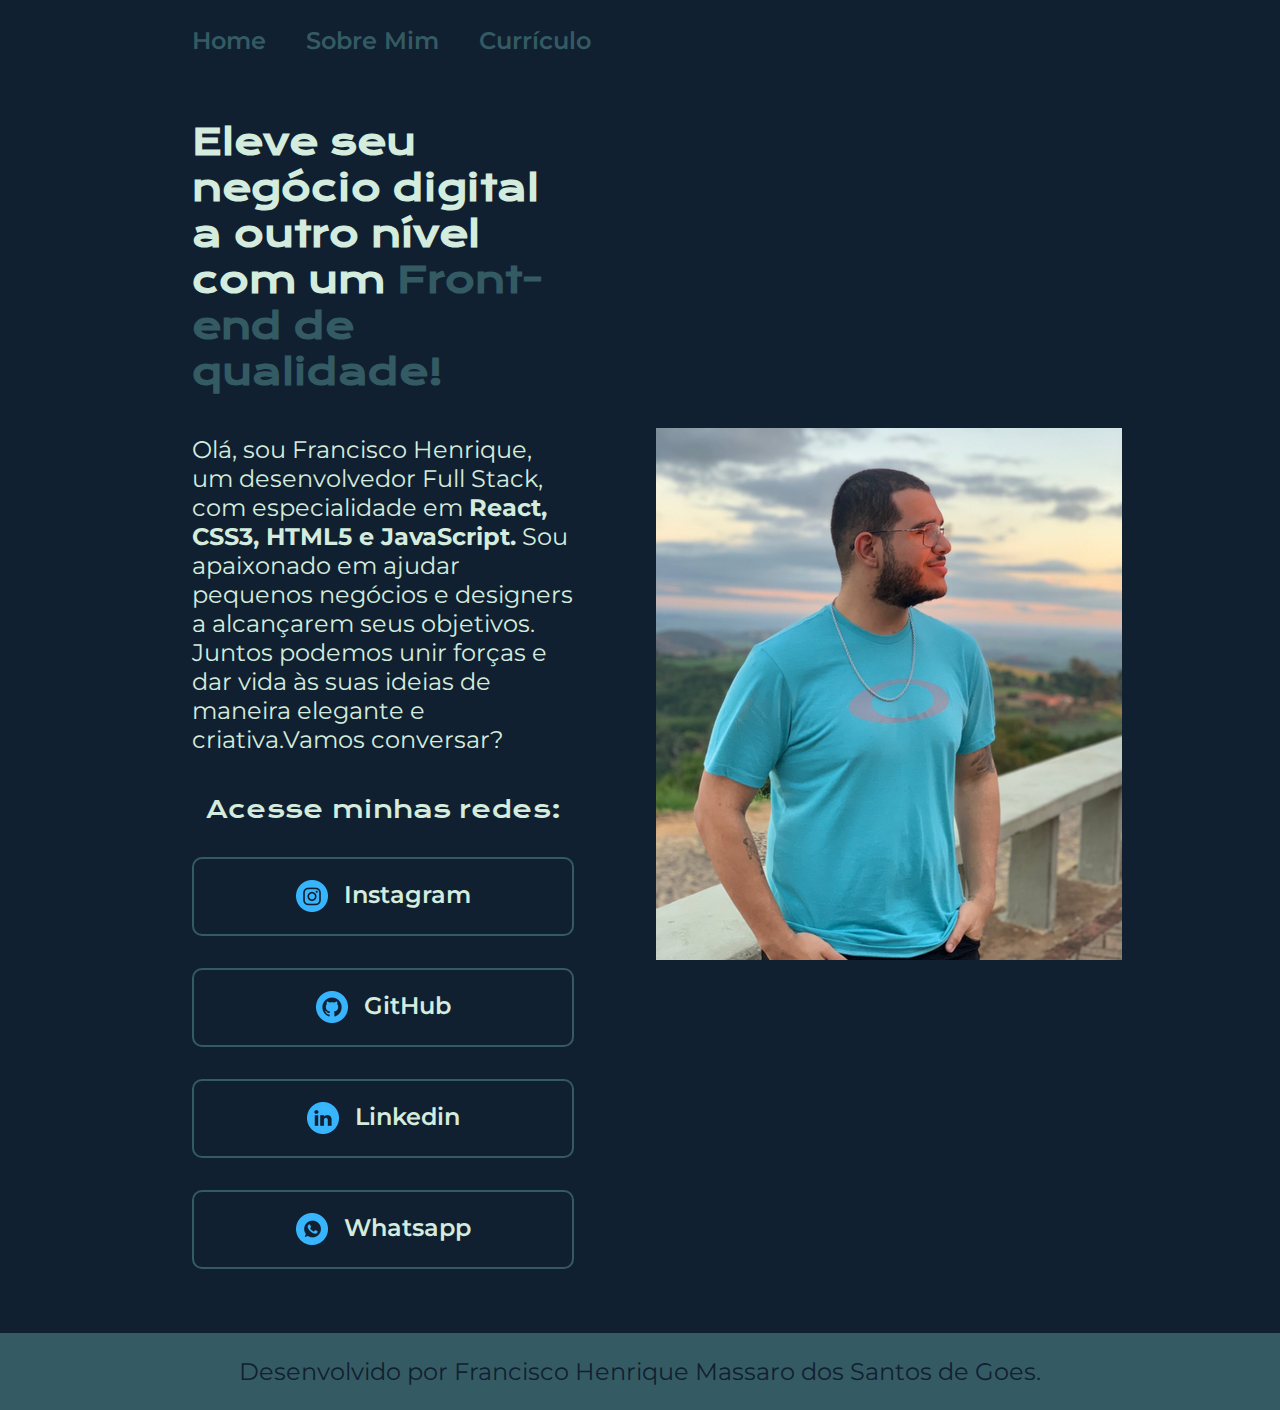
<file: index.html>
<!DOCTYPE html>

<html lang="pt-br">
  <head>
    <meta charset="UTF-8" />
    <meta http-equiv="X-UA-Compatible" content="IE=edge" />
    <meta name="viewport" content="width=device-width, initial-scale=1.0" />
    <title>Portfolio</title>
    <link rel="stylesheet" href="./styles/style.css" />
  </head>
  <body>
    <header class="cabecalho">
      <nav class="cabecalho__nav">
        <a class="cabecalho__nav__link" href="index.html">Home</a>
        <a class="cabecalho__nav__link" href="about.html">Sobre Mim</a>
        <a class="cabecalho__nav__link" href="curriculo.html">Currículo</a>
      </nav>
    </header>
    <main class="apresentacao">
      <section class="apresentacao__conteudo">
        <h1 class="apresentacao__conteudo__titulo">
          Eleve seu negócio digital a outro nível com um
          <strong class="titulo-principal">Front-end de qualidade!</strong>
        </h1>

        <p class="apresentacao__conteudo__texto">
          Olá, sou Francisco Henrique, um desenvolvedor Full Stack, com
          especialidade em
          <strong>React, CSS3, HTML5 e JavaScript.</strong> Sou apaixonado em
          ajudar pequenos negócios e designers a alcançarem seus objetivos.
          Juntos podemos unir forças e dar vida às suas ideias de maneira
          elegante e criativa.Vamos conversar?
        </p>

        <div class="button">
          <h2 class="button__titulo">Acesse minhas redes:</h2>
          <a
            class="button__link"
            href="https://instagram.com/franciscosantosgoes"
            target="_blank"
            ><img
              class="button__link__img"
              src="./assets/Instagram.png"
            />Instagram</a
          >
          <a
            class="button__link"
            href="https://github.com/franciscodossantos"
            target="_blank"
            ><img
              class="button__link__img"
              src="./assets/GitHub.png"
            />GitHub</a
          >
          <a
            class="button__link"
            href="https://www.linkedin.com/in/francisco-henrique-3a0133265/"
            target="_blank"
            ><img
              class="button__link__img"
              src="./assets/Linkedin.png"
            />Linkedin</a
          >
          <a
            class="button__link"
            href="https://wa.me/5543999192600"
            target="_blank"
            ><img
              class="button__link__img"
              src="./assets/WhatsApp.png"
            />Whatsapp</a
          >
        </div>
      </section>
      <img
        class="apresentacao__conteudo__foto"
        src="./assets/Minha foto.png"
        alt="Minha foto"
      />
    </main>
  </body>
  <footer class="desenvolvido">
    <p>Desenvolvido por Francisco Henrique Massaro dos Santos de Goes.</p>
  </footer>
</html>
</file>
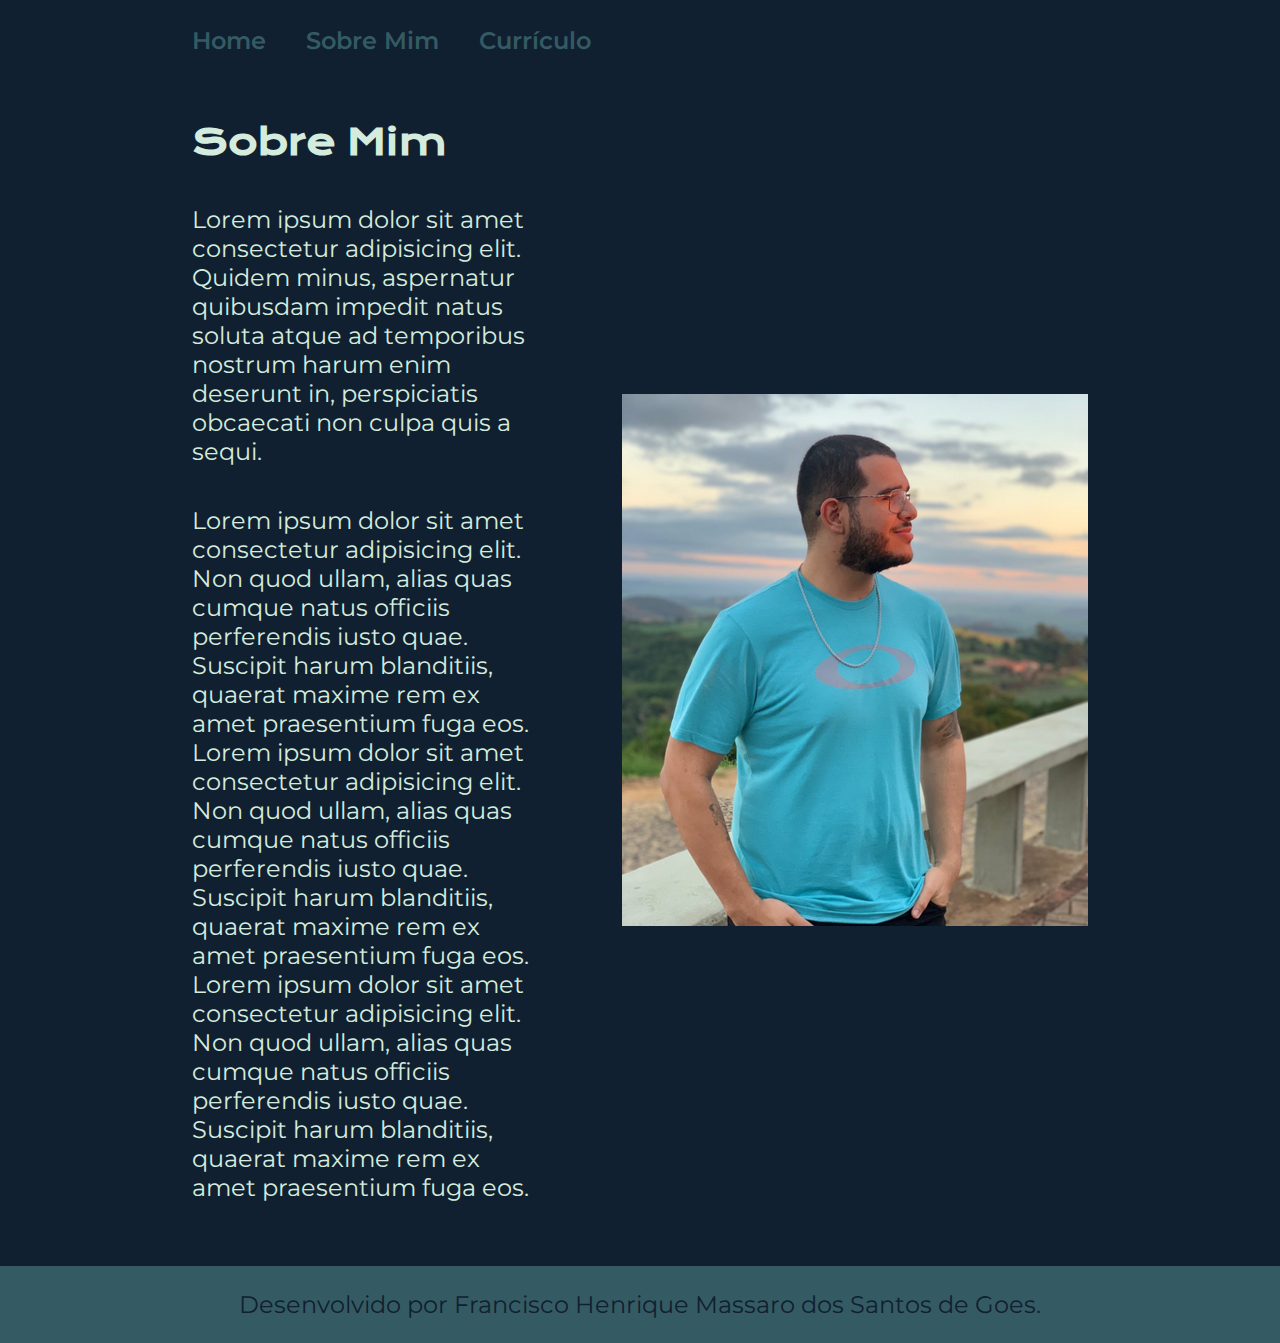
<file: about.html>
<!DOCTYPE html>
<html lang="pt-br">
  <head>
    <meta charset="UTF-8" />
    <meta http-equiv="X-UA-Compatible" content="IE=edge" />
    <meta name="viewport" content="width=device-width, initial-scale=1.0" />
    <title>Sobre mim</title>
    <link rel="stylesheet" href="styles/style.css" />
  </head>
  <body>
    <header class="cabecalho">
      <nav class="cabecalho__nav">
        <a class="cabecalho__nav__link" href="index.html">Home</a>
        <a class="cabecalho__nav__link" href="about.html">Sobre Mim</a>
        <a class="cabecalho__nav__link" href="curriculo.html">Currículo</a>
      </nav>
    </header>

    <main class="apresentacao">
      <section class="apresentacao__conteudo">
        <h1 class="apresentacao__conteudo__titulo">Sobre Mim</h1>
        <p class="apresentacao__conteudo__texto">
          Lorem ipsum dolor sit amet consectetur adipisicing elit. Quidem minus,
          aspernatur quibusdam impedit natus soluta atque ad temporibus nostrum
          harum enim deserunt in, perspiciatis obcaecati non culpa quis a sequi.
        </p>
        <p class="apresentacao__conteudo__texto">
          Lorem ipsum dolor sit amet consectetur adipisicing elit. Non quod
          ullam, alias quas cumque natus officiis perferendis iusto quae.
          Suscipit harum blanditiis, quaerat maxime rem ex amet praesentium fuga
          eos. Lorem ipsum dolor sit amet consectetur adipisicing elit. Non quod
          ullam, alias quas cumque natus officiis perferendis iusto quae.
          Suscipit harum blanditiis, quaerat maxime rem ex amet praesentium fuga
          eos. Lorem ipsum dolor sit amet consectetur adipisicing elit. Non quod
          ullam, alias quas cumque natus officiis perferendis iusto quae.
          Suscipit harum blanditiis, quaerat maxime rem ex amet praesentium fuga
          eos.
        </p>
      </section>
      <img src="./assets/Minha foto.png" alt="Minha foto" />
    </main>

    <footer class="desenvolvido">
      <p>Desenvolvido por Francisco Henrique Massaro dos Santos de Goes.</p>
    </footer>
  </body>
</html>
</file>
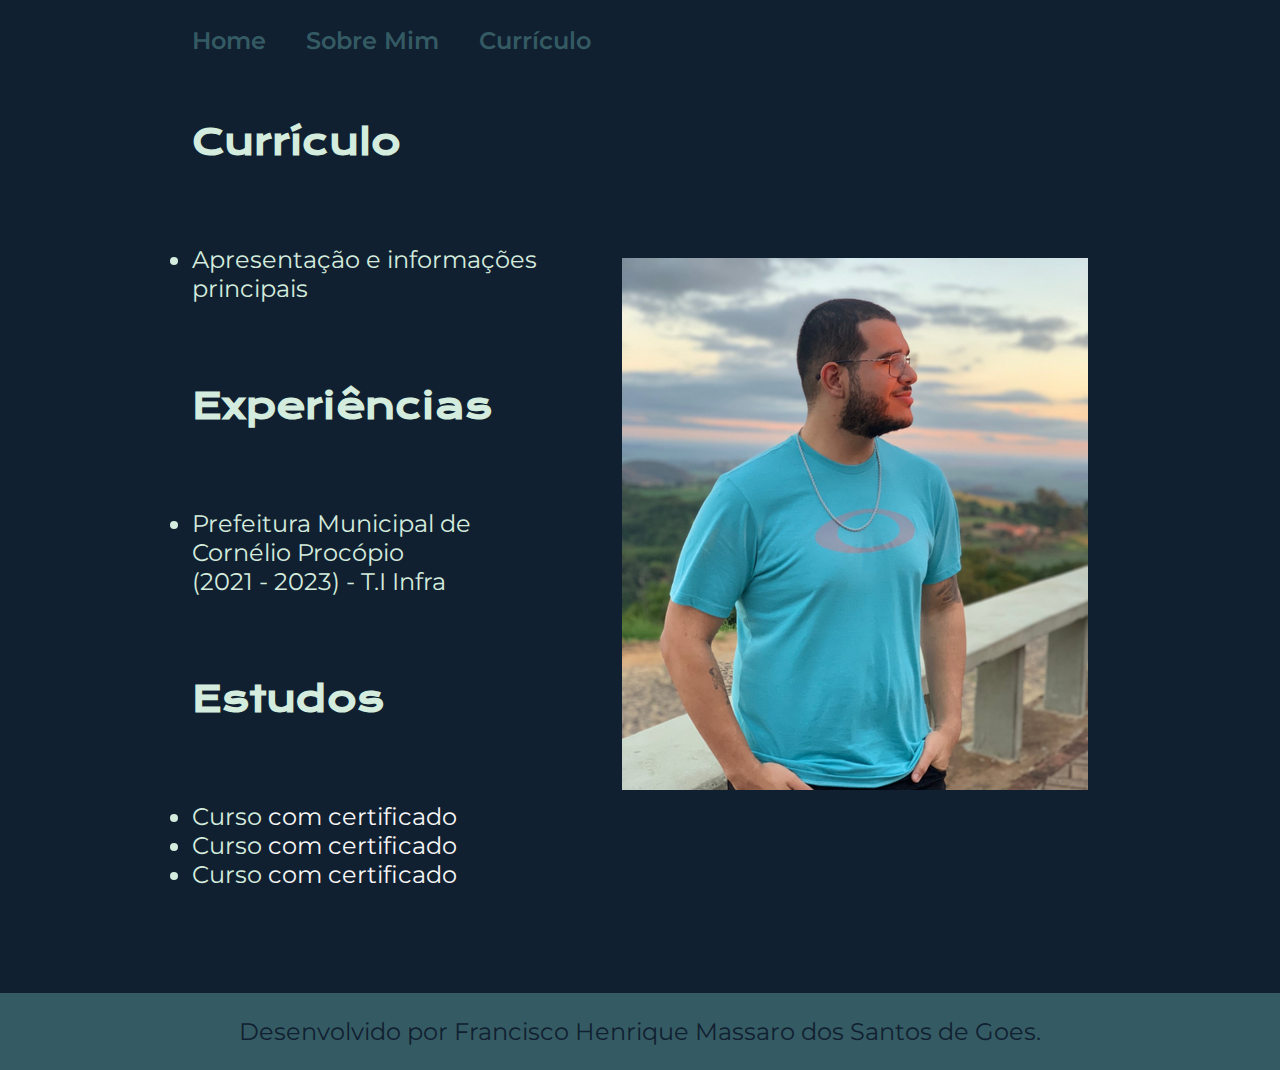
<file: curriculo.html>
<!DOCTYPE html>
<html lang="en">
  <head>
    <meta charset="UTF-8" />
    <meta http-equiv="X-UA-Compatible" content="IE=edge" />
    <meta name="viewport" content="width=device-width, initial-scale=1.0" />
    <title>Currículo</title>
    <link rel="stylesheet" href="./styles/style.css" />
  </head>
  <body>
    <header class="cabecalho">
      <nav class="cabecalho__nav">
        <a class="cabecalho__nav__link" href="index.html">Home</a>
        <a class="cabecalho__nav__link" href="about.html">Sobre Mim</a>
        <a class="cabecalho__nav__link" href="curriculo.html">Currículo</a>
      </nav>
    </header>

    <main class="apresentacao">
      <section class="apresentacao__conteudo">
          <h1 class="apresentacao__conteudo__titulo">Currículo</h1>
          <p class="apresentacao__conteudo__texto">
            <ul class="apresentacao__conteudo__texto">
                <li> Apresentação e informações principais </li>
            </ul>
            </p>
          <h2 class="apresentacao__conteudo__titulo">Experiências</h2>

          <p class="apresentacao__conteudo__texto">
          <ul class="apresentacao__conteudo__texto">
              <li> Prefeitura Municipal de Cornélio Procópio <br>(2021 - 2023) - T.I Infra </li>
          </ul>
          </p>
          
          <h2 class="apresentacao__conteudo__titulo">Estudos</h2>
          <p class="apresentacao__conteudo__texto">
          <ul class="apresentacao__conteudo__texto">
              <li>Curso  <a href="https://color.adobe.com/pt/create/color-wheel">com certificado</a> </li>
              <li>Curso <a href="linkdocertificado">com certificado</a></li>
              <li>Curso <a href="linkdocertificado">com certificado</a></li>
          </ul>
          </p>    
      </section>
      <img src="./assets/Minha foto.png" alt="Minha foto">
  </main> 

    <footer class="desenvolvido">
      <p>Desenvolvido por Francisco Henrique Massaro dos Santos de Goes.</p>
    </footer>
  </body>
</html>
</file>
<file: styles/style.css>
@import url("https://fonts.googleapis.com/css2?family=Krona+One&family=Montserrat&display=swap");

:root {
  --cor-primaria: #112031;
  --cor-secundaria: #d4ecdd;
  --cor-terciaria: #345b63;
  --cor-hover: #152d35;
  --cor--certificado: #f6f6f6;

  --fonte-primaria: "Krona One", sans serif;
  --fonte-secundaria: "Montserrat", sans serif;
}

* {
  margin: 0;
  padding: 0;
}

body {
  box-sizing: border-box;
  background-color: var(--cor-primaria);
  color: var(--cor-secundaria);
}

.cabecalho {
  padding: 2% 0 0 15%;
}

.cabecalho__nav {
  display: flex;
  gap: 40px;
}

.cabecalho__nav__link {
  font-family: var(--fonte-secundaria);
  font-size: 24px;
  font-weight: 600;
  color: var(--cor-terciaria);
  text-decoration: none;
}

.cabecalho__nav__link:hover {
  transform: scale(1.1);
  text-decoration: underline;
  color: var(--cor-secundaria);
}

.apresentacao {
  padding: 5% 15%;
  display: flex;
  align-items: center;
  justify-content: space-between;
  gap: 82px;
}

.apresentacao__conteudo {
  width: 50%;
  display: flex;
  flex-direction: column;
  gap: 40px;
}

.apresentacao__conteudo__titulo {
  font-size: 36px;
  font-family: var(--fonte-primaria);
}

.titulo-principal {
  color: var(--cor-terciaria);
}

.apresentacao__conteudo__texto {
  font-size: 24px;
  font-family: var(--fonte-secundaria);
}

.button {
  display: flex;
  flex-direction: column;
  justify-content: space-between;
  align-items: center;
  gap: 32px;
}

.button__titulo {
  font-family: var(--fonte-primaria);
  font-weight: 400;
  font-size: 24px;
}

.button__link {
  display: flex;
  justify-content: center;
  gap: 16px;
  border: 2px solid var(--cor-terciaria);
  color: var(--cor-secundaria);
  width: 378px;
  font-family: var(--fonte-secundaria);
  text-align: center;
  border-radius: 10px;
  text-decoration: none;
  font-size: 24px;
  font-weight: 600;
  padding: 21.5px 0;
}

.button__link:hover {
  background-color: var(--cor-hover);
  transition: 0.3s;
}

.desenvolvido {
  color: var(--cor-primaria);
  background-color: var(--cor-terciaria);
  padding: 24px;
  text-align: center;
  font-family: var(--fonte-secundaria);
  font-size: 24px;
  font-weight: 400;
}

li a {
  text-decoration: none;
  color: var(--cor--certificado);
}

@media (max-width: 1200px) {
  .cabecalho {
    padding: 10%;
  }

  .cabecalho__nav {
    justify-content: center;
  }

  .apresentacao {
    flex-direction: column-reverse;
    padding: 5%;
  }

  .apresentacao__conteudo {
    width: auto;
  }
}
</file>
